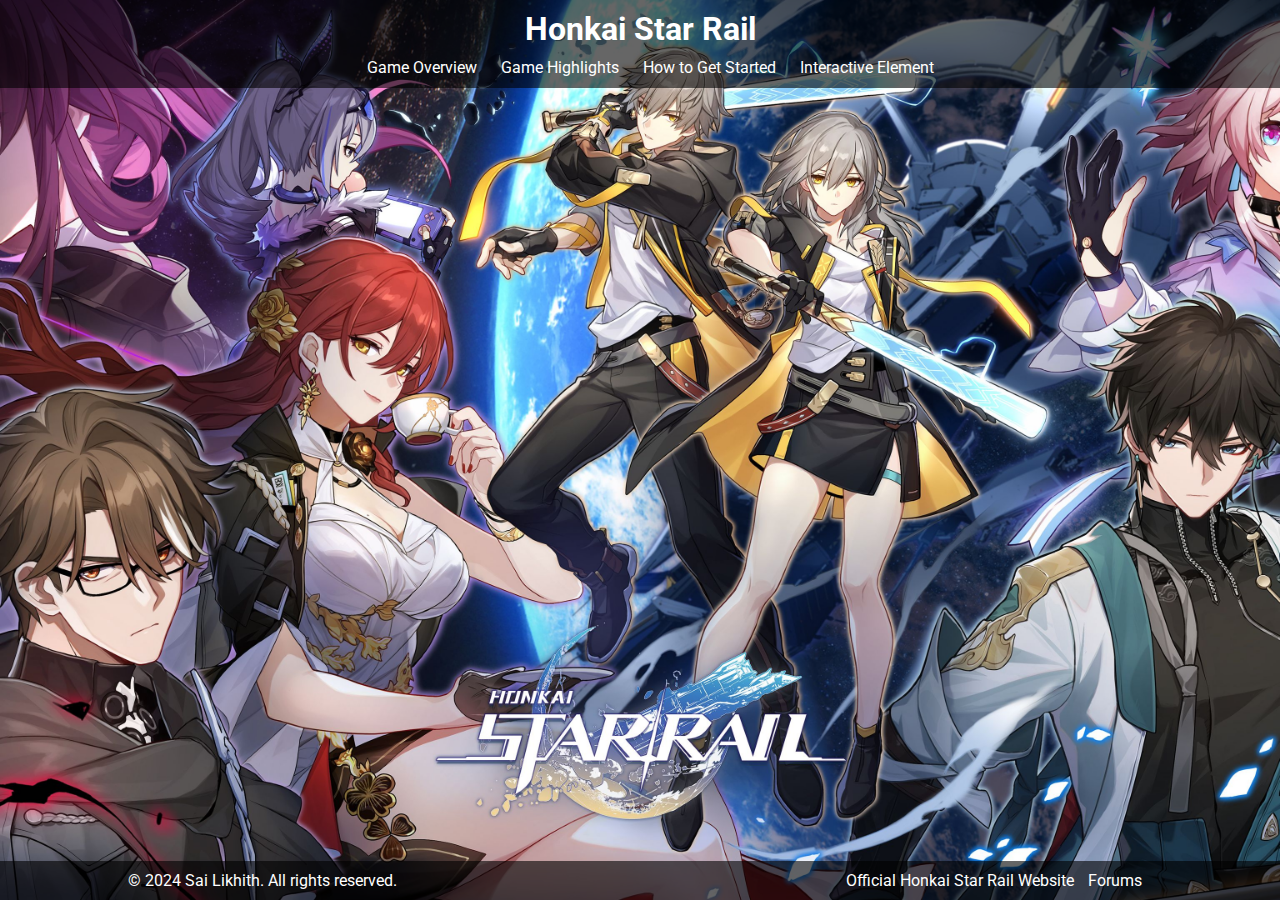
<file: index.html>
<!DOCTYPE html>
<html lang="en">
<head>
    <meta charset="UTF-8">
    <meta name="viewport" content="width=device-width, initial-scale=1.0">
    <title>Honkai Star Rail Overview</title>
    <link rel="stylesheet" href="style.css">
    <link rel="icon" href="images/favicon.ico" type="image/x-icon">
    <link rel="shortcut icon" href="images/favicon.ico" type="image/x-icon">
    <link rel="icon" type="image/png" sizes="16x16" href="images/favicon-16x16.png">
    <link rel="icon" type="image/png" sizes="32x32" href="images/favicon-32x32.png">
    <link rel="icon" type="image/png" sizes="192x192" href="images/android-chrome-192x192.png">
    <link rel="apple-touch-icon" sizes="180x180" href="images/apple-touch-icon.png">
    <link href="https://fonts.googleapis.com/css2?family=Roboto:wght@400;700&display=swap" rel="stylesheet">
</head>
<body>
    <header>
        <div class="container">
            <h1>Honkai Star Rail</h1>
            <nav>
                <ul>
                    <li><a href="game-overview.html">Game Overview</a></li>
                    <li><a href="game-highlights.html">Game Highlights</a></li>
                    <li><a href="get-started.html">How to Get Started</a></li>
                    <li><a href="interactive-element.html">Interactive Element</a></li>
                </ul>
            </nav>
        </div>
    </header>

    <!-- Content of game-overview.html will be dynamically loaded here -->
    <main id="main-content"></main>

    <footer>
        <div class="container">
            <p>&copy; 2024 Sai Likhith. All rights reserved.</p>
            <ul>
                <li><a href="https://hsr.hoyoverse.com/en-us/">Official Honkai Star Rail Website</a></li>
                <li><a href="https://www.hoyolab.com/home">Forums</a></li>
            </ul>
        </div>
    </footer>
</body>
</html>
</file>
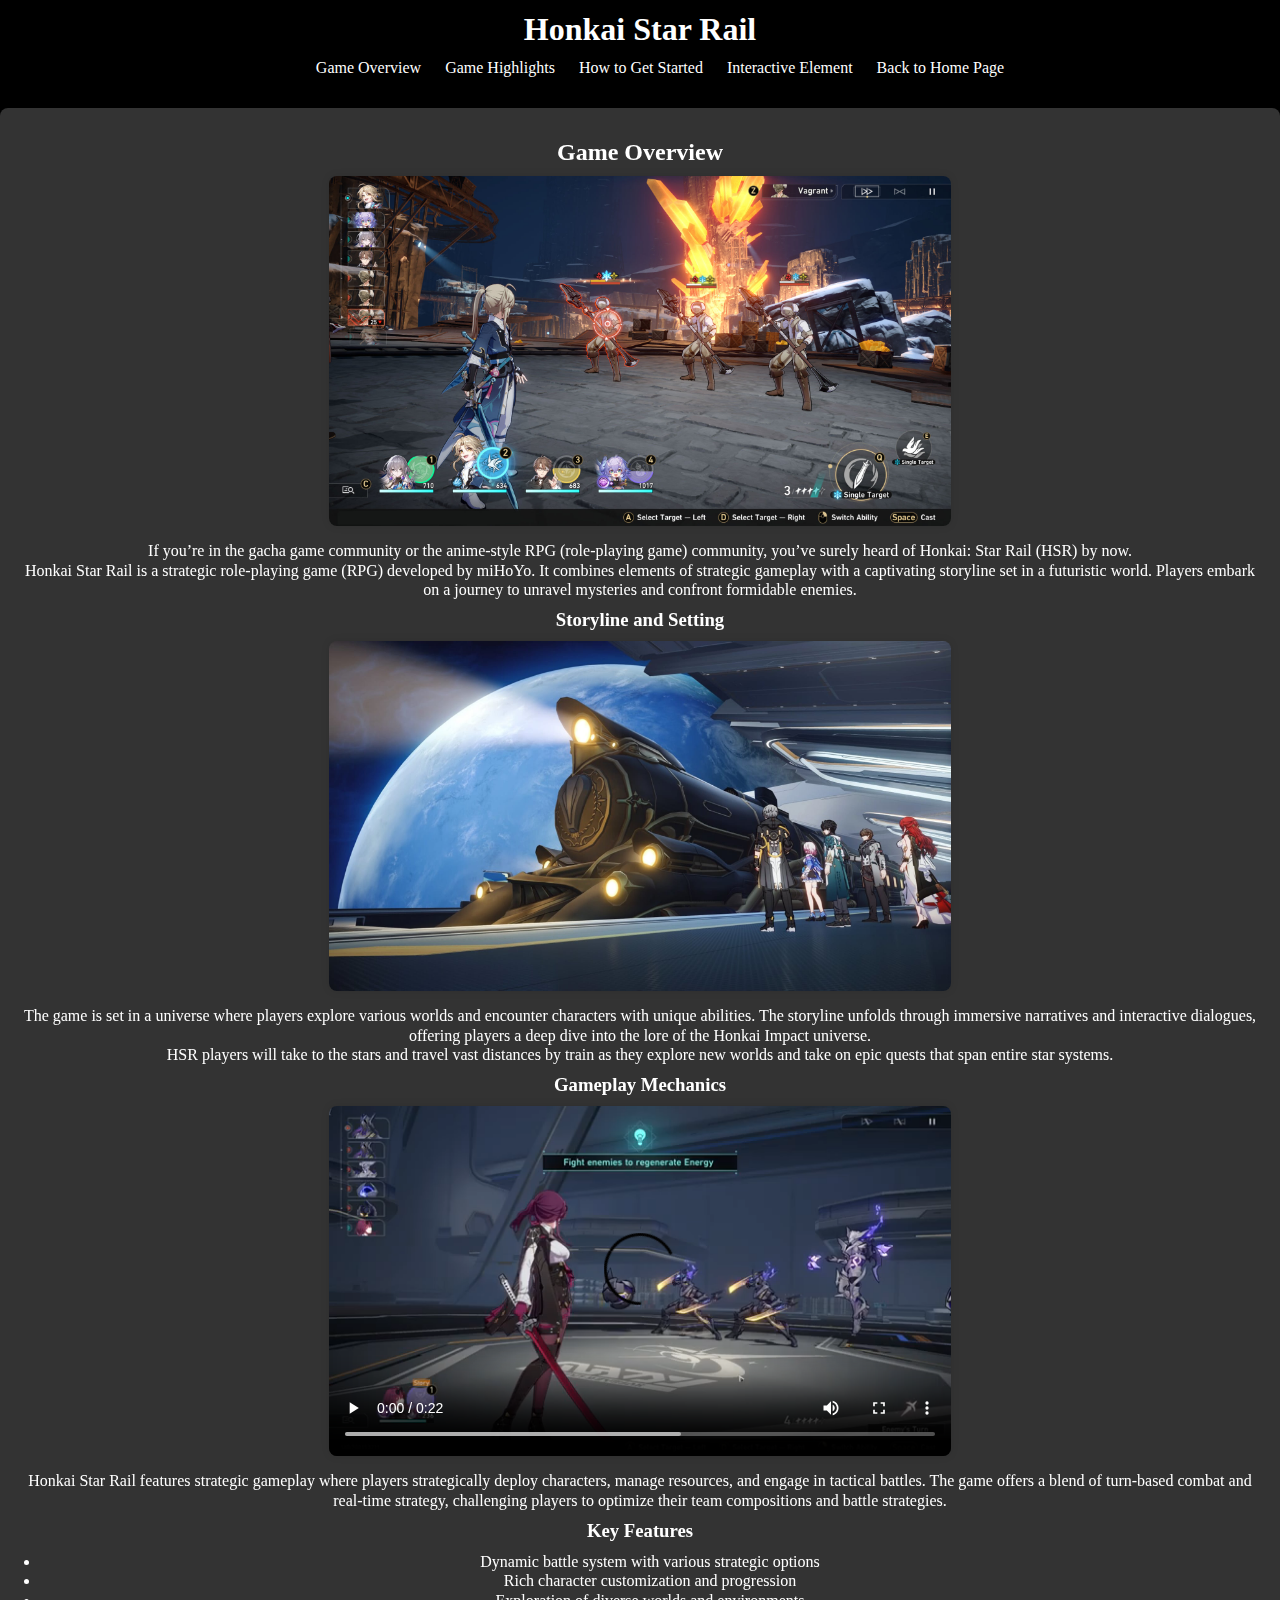
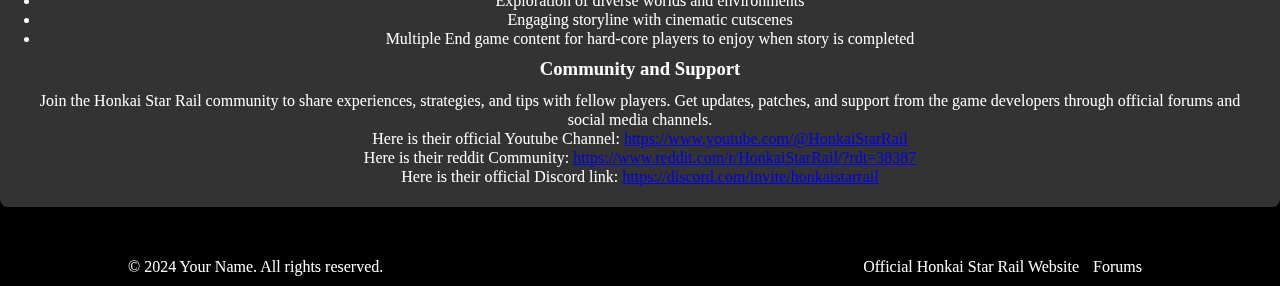
<file: game-overview.html>
<!-- game-overview.html -->
<!DOCTYPE html>
<html lang="en">
<head>
    <meta charset="UTF-8">
    <meta name="viewport" content="width=device-width, initial-scale=1.0">
    <title>Game Overview - Honkai Star Rail</title>
    <link rel="stylesheet" href="styles.css">
    <link rel="icon" href="images/favicon.ico" type="image/x-icon">
    <link rel="shortcut icon" href="images/favicon.ico" type="image/x-icon">
    <link rel="icon" type="image/png" sizes="16x16" href="images/favicon-16x16.png">
    <link rel="icon" type="image/png" sizes="32x32" href="images/favicon-32x32.png">
    <link rel="icon" type="image/png" sizes="192x192" href="images/android-chrome-192x192.png">
    <link rel="apple-touch-icon" sizes="180x180" href="images/apple-touch-icon.png">
</head>
<body>
    <header>
        <div class="container">
            <h1>Honkai Star Rail</h1>
            <nav>
                <ul>
                    <li><a href="game-overview.html">Game Overview</a></li>
                    <li><a href="game-highlights.html">Game Highlights</a></li>
                    <li><a href="get-started.html">How to Get Started</a></li>
                    <li><a href="interactive-element.html">Interactive Element</a></li>
                    <li><a href="index.html">Back to Home Page </a></li>
                </ul>
            </nav>
        </div>
    </header>

    <main id="main-content">
        <section>
            <h2>Game Overview</h2>
            <img src="HSR gameplay1.jpg" alt="Game Overview Image 1">
            <p>If you’re in the gacha game community or the anime-style RPG (role-playing game) community, you’ve surely heard of Honkai: Star Rail (HSR) by now. 

            </p>
            <p>     </p>
            <p>
                Honkai Star Rail is a strategic role-playing game (RPG) developed by miHoYo. It combines elements of
                strategic gameplay with a captivating storyline set in a futuristic world. Players embark on a journey to
                unravel mysteries and confront formidable enemies.
            </p>

            <h3>Storyline and Setting</h3>
            <img src="HSR gameplay2.jpg" alt="Game Overview Image 1">
            <p>
                The game is set in a universe where players explore various worlds and encounter characters with unique
                abilities. The storyline unfolds through immersive narratives and interactive dialogues, offering players a
                deep dive into the lore of the Honkai Impact universe.
            </p>
            <p> HSR players will take to the stars and travel vast distances by train as they explore new worlds and take on epic quests that span entire star systems.

            </p>

            <h3>Gameplay Mechanics</h3>
            <video controls>
                <source src="HSR video1.mp4" type="video/mp4">
                Your browser does not support the video tag.
            </video>
            <p>
                Honkai Star Rail features strategic gameplay where players strategically deploy characters, manage resources,
                and engage in tactical battles. The game offers a blend of turn-based combat and real-time strategy,
                challenging players to optimize their team compositions and battle strategies.
            </p>

            <h3>Key Features</h3>
            <ul>
                <li>Dynamic battle system with various strategic options</li>
                <li>Rich character customization and progression</li>
                <li>Exploration of diverse worlds and environments</li>
                <li>Engaging storyline with cinematic cutscenes</li>
                <li>Multiple End game content for hard-core players to enjoy when story is completed</li>
            </ul>

    
            <h3>Community and Support</h3>
            <p>
                Join the Honkai Star Rail community to share experiences, strategies, and tips with fellow players. Get
                updates, patches, and support from the game developers through official forums and social media channels.
            </p>
            <p> Here is their official Youtube Channel: <a href="https://www.youtube.com/@HonkaiStarRail"> https://www.youtube.com/@HonkaiStarRail </a></p>
            <p>Here is their reddit Community: <a href="https://www.reddit.com/r/HonkaiStarRail/?rdt=38387">https://www.reddit.com/r/HonkaiStarRail/?rdt=38387</a></p>
            <p>Here is their official Discord link: <a href="https://discord.com/invite/honkaistarrail">https://discord.com/invite/honkaistarrail</a></p>
        </section>
    </main>

    <footer>
        <div class="container">
            <p>&copy; 2024 Your Name. All rights reserved.</p>
            <ul>
                <li><a href="https://hsr.hoyoverse.com/en-us/">Official Honkai Star Rail Website</a></li>
                <li><a href="https://www.hoyolab.com/home">Forums</a></li>
            </ul>
        </div>
    </footer>
</body>
</html>
</file>
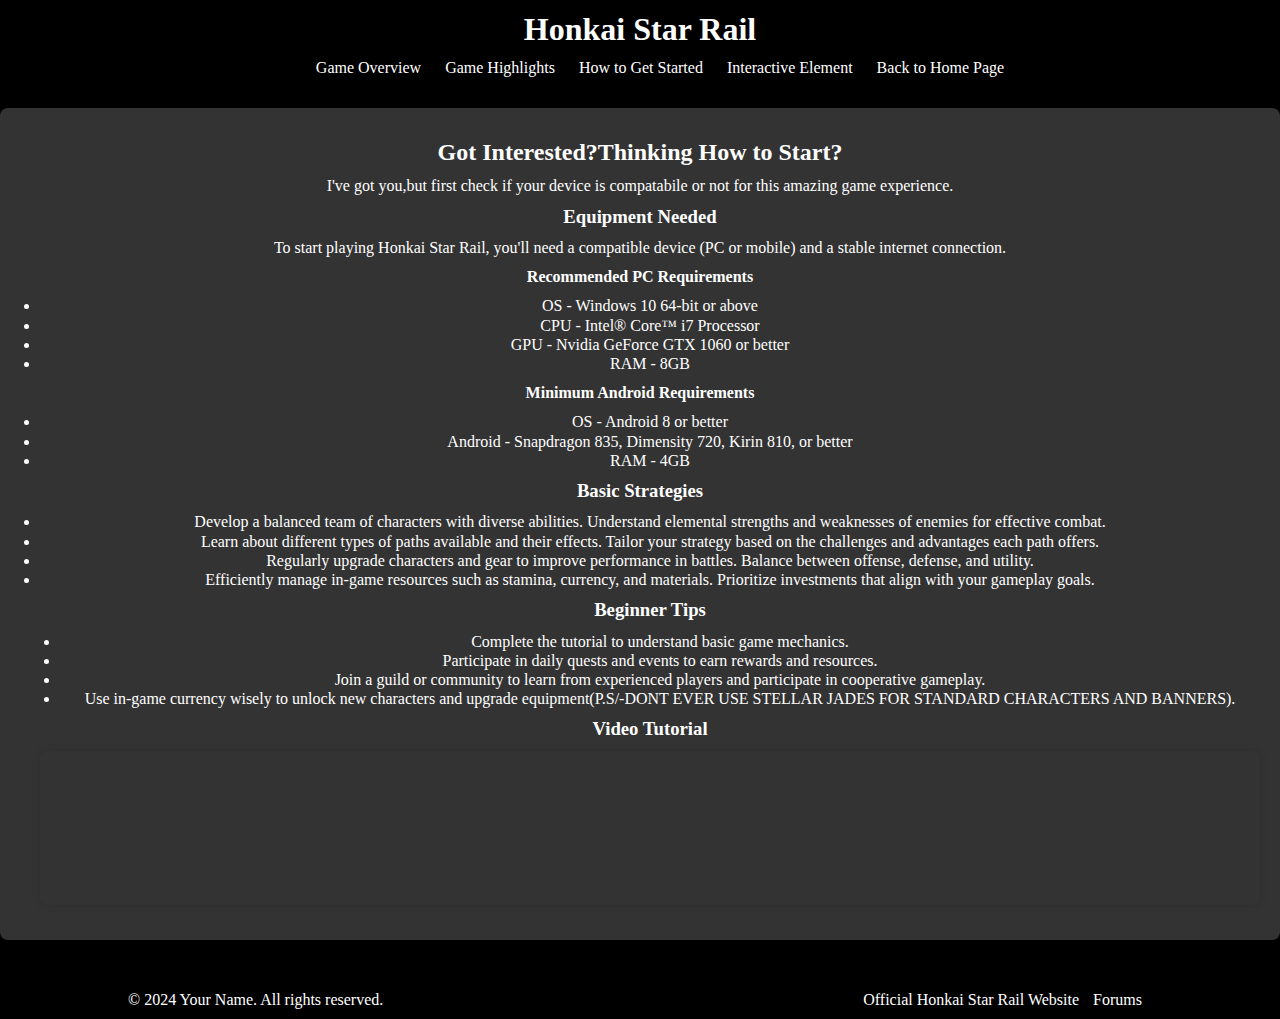
<file: get-started.html>
<!DOCTYPE html>
<html lang="en">
<head>
    <meta charset="UTF-8">
    <meta name="viewport" content="width=device-width, initial-scale=1.0">
    <title>Get Started - Honkai Star Rail</title>
    <link rel="stylesheet" href="styles.css">
    <link rel="icon" href="images/favicon.ico" type="image/x-icon">
    <link rel="shortcut icon" href="images/favicon.ico" type="image/x-icon">
    <link rel="icon" type="image/png" sizes="16x16" href="images/favicon-16x16.png">
    <link rel="icon" type="image/png" sizes="32x32" href="images/favicon-32x32.png">
    <link rel="icon" type="image/png" sizes="192x192" href="images/android-chrome-192x192.png">
    <link rel="apple-touch-icon" sizes="180x180" href="images/apple-touch-icon.png">
</head>
<body>
    <header>
        <div class="container">
            <h1>Honkai Star Rail</h1>
            <nav>
                <ul>
                    <li><a href="game-overview.html">Game Overview</a></li>
                    <li><a href="game-highlights.html">Game Highlights</a></li>
                    <li><a href="get-started.html">How to Get Started</a></li>
                    <li><a href="interactive-element.html">Interactive Element</a></li>
                    <li><a href="index.html">Back to Home Page </a></li>
                </ul>
            </nav>
        </div>
    </header>

    <main id="main-content">
        <section>
            <h2>Got Interested?Thinking How to Start?</h2>
            <p>I've got you,but first check if your device is compatabile or not for this amazing game experience.</p>
            <h3>Equipment Needed</h3>
            <p>To start playing Honkai Star Rail, you'll need a compatible device (PC or mobile) and a stable internet connection.</p>
            <h4>Recommended PC Requirements</h4>
            <ul>
                <li>OS - Windows 10 64-bit or above</li>
                <li>CPU - Intel® Core™ i7 Processor</li>
                <li>GPU - Nvidia GeForce GTX 1060 or better</li>
                <li>RAM - 8GB</li>
            </ul>
            <h4>Minimum Android Requirements</h4>
            <ul>
                <li>OS - Android 8 or better</li>
                <li>Android - Snapdragon 835, Dimensity 720, Kirin 810, or better</li>
                <li>RAM - 4GB</li>
            </ul>
            <h3>Basic Strategies</h3>
            <ul>
                <li>Develop a balanced team of characters with diverse abilities. Understand elemental strengths and weaknesses of enemies for effective combat.</li>
                <li>Learn about different types of paths available and their effects. Tailor your strategy based on the challenges and advantages each path offers.</li>
                <li>Regularly upgrade characters and gear to improve performance in battles. Balance between offense, defense, and utility.</li>
                <li>Efficiently manage in-game resources such as stamina, currency, and materials. Prioritize investments that align with your gameplay goals.</li>
            <h3>Beginner Tips</h3>
            <ul>
                <li>Complete the tutorial to understand basic game mechanics.</li>
                <li>Participate in daily quests and events to earn rewards and resources.</li>
                <li>Join a guild or community to learn from experienced players and participate in cooperative gameplay.</li>
                <li>Use in-game currency wisely to unlock new characters and upgrade equipment(P.S/-DONT EVER USE STELLAR JADES FOR STANDARD CHARACTERS AND BANNERS).</li>
            </ul>

            <h3>Video Tutorial</h3>
            <div class="video-container">
                <iframe  src="https://www.youtube.com/embed/Bz5fW90Sols" frameborder="0" allowfullscreen></iframe>
            </div>
        </section>
    </main>

    <footer>
        <div class="container">
            <p>&copy; 2024 Your Name. All rights reserved.</p>
            <ul>
                <li><a href="https://hsr.hoyoverse.com/en-us/">Official Honkai Star Rail Website</a></li>
                <li><a href="https://www.hoyolab.com/home">Forums</a></li>
            </ul>
        </div>
    </footer>
</body>
</html>
</file>
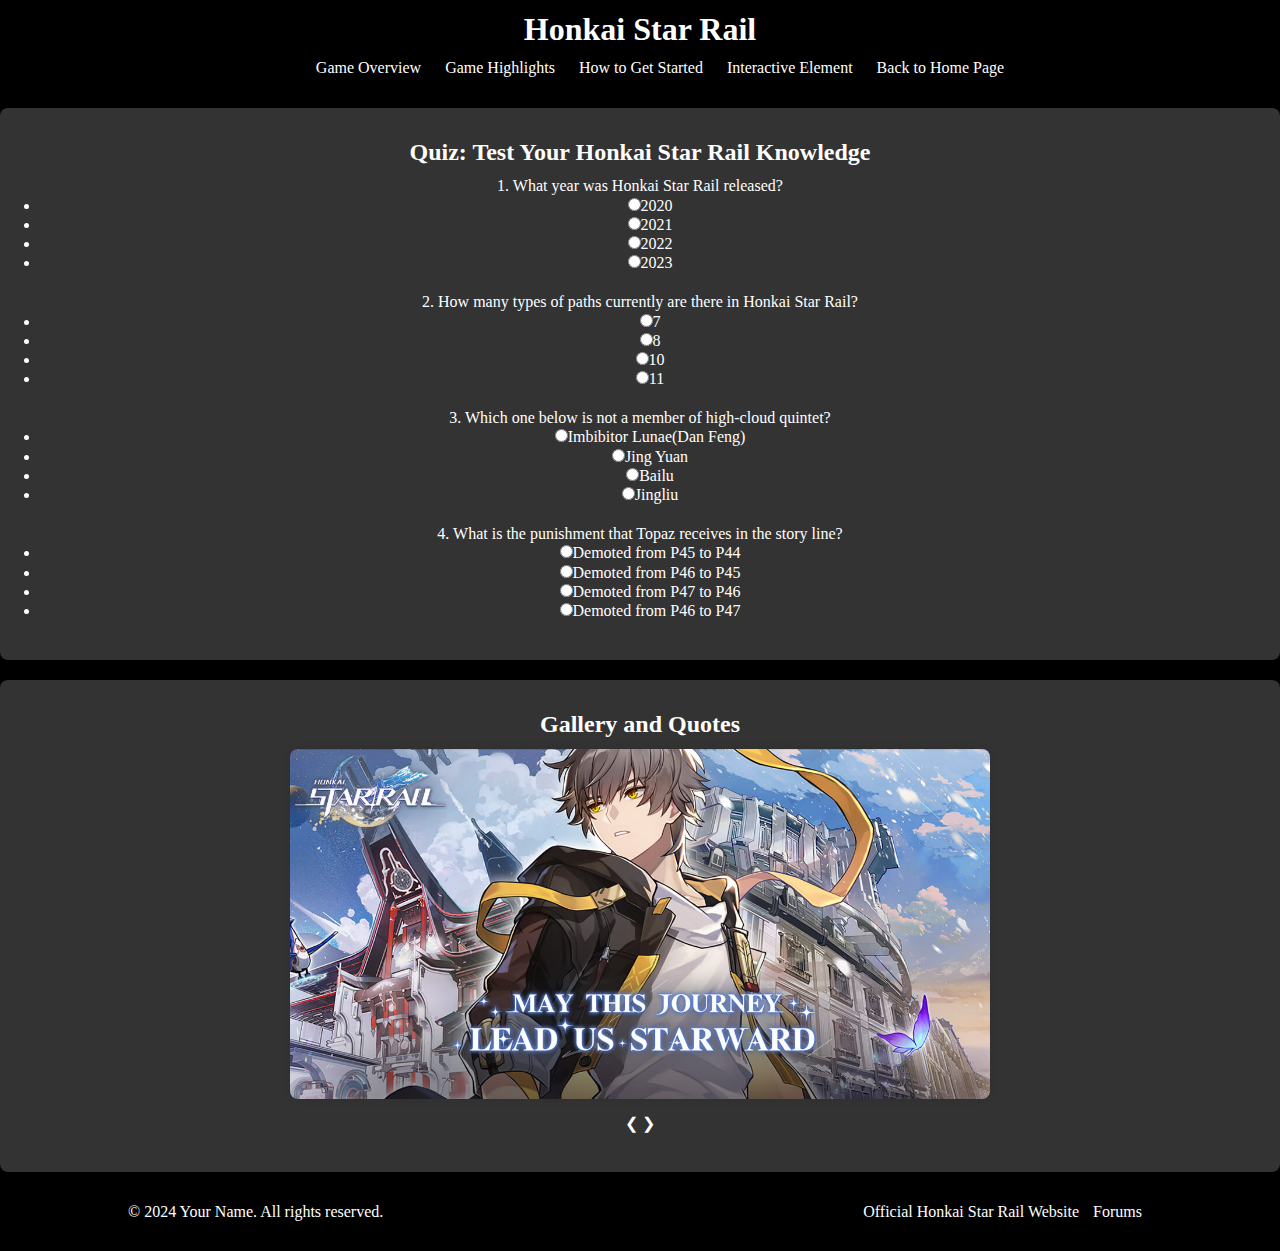
<file: interactive-element.html>
<!DOCTYPE html>
<html lang="en">
<head>
    <meta charset="UTF-8">
    <meta name="viewport" content="width=device-width, initial-scale=1.0">
    <title>Game Highlights - Honkai Star Rail</title>
    <link rel="stylesheet" href="styles.css">
</head>
<body>
    <header>
        <div class="container">
            <h1>Honkai Star Rail</h1>
            <nav>
                <ul>
                    <li><a href="game-overview.html">Game Overview</a></li>
                    <li><a href="game-highlights.html">Game Highlights</a></li>
                    <li><a href="get-started.html">How to Get Started</a></li>
                    <li><a href="interactive-element.html">Interactive Element</a></li>
                    <li><a href="index.html">Back to Home Page </a></li>
                </ul>
            </nav>
        </div>
    </header>

    <main id="main-content">
        <section id="quiz">
            <div id="interactive-element"></div>
        </section>

        <!-- Slideshow Section -->
        <section id="slideshow">
            <h2>Gallery and Quotes</h2>
            <div class="slideshow-container">
                <div class="mySlides fade">
                    <img src="HSR quote1.jpg" >
                </div>

                <div class="mySlides fade">
                    <img src="HSR quote2.jpg" >
                </div>

                <div class="mySlides fade">
                    <img src="HSR quote3.png" >
                </div>
                <div class="mySlides fade">
                    <img src="HSR quote4.jpg" >
                </div>

                <!-- Navigation arrows -->
                <a class="prev" onclick="changeSlide(-1)">&#10094;</a>
                <a class="next" onclick="changeSlide(1)">&#10095;</a>
            </div>
            <br>

            <!-- Dot indicators -->
            <div style="text-align:center">
                <span class="dot" onclick="currentSlide(1)"></span>
                <span class="dot" onclick="currentSlide(2)"></span>
                <span class="dot" onclick="currentSlide(3)"></span>
                <span class="dot" onclick="currentSlide(4)"></span>
            </div>
        </section>
        <footer>
            <div class="container">
                <p>&copy; 2024 Your Name. All rights reserved.</p>
                <ul>
                    <li><a href="https://hsr.hoyoverse.com/en-us/">Official Honkai Star Rail Website</a></li>
                    <li><a href="https://www.hoyolab.com/home">Forums</a></li>
                </ul>
            </div>
        </footer>
        <script src="script.js"></script>
    </main>
</file>
<file: style.css>
/* style.css */

/* Reset and general styling */
* {
    box-sizing: border-box;
    margin: 0;
    padding: 0;
}

html, body {
    font-family: 'Roboto', 'Lucida Sans Regular', 'Lucida Grande', 'Lucida Sans Unicode', 'Geneva', 'Verdana', 'Arial',sans-serif;
    line-height: 1.2;
    height: 100%; /* Ensure full height of viewport */
    background-image: url("HSR image1.jpg");
    background-size: cover; /* Cover the entire background */
    background-position: center;
    background-repeat: no-repeat;
    overflow-x: hidden; /* Prevent horizontal scroll on smaller screens */
}

body {
    display: flex;
    flex-direction: column;
}

.container {
    width: 80%;
    margin: auto;
    overflow: hidden;
}

header {
    background: rgba(0, 0, 0, 0.6);
    color: #fff;
    padding: 10px 0;
    text-align: center;
    width: 100%;
    z-index: 1000;
}

header h1 {
    margin: 0;
    padding: 0;
}

nav {
    margin-top: 10px;
}

nav ul {
    list-style: none;
    padding: 0;
}

nav ul li {
    display: inline-block;
    margin-left: 20px;
}

nav ul li a {
    color: #fff;
    text-decoration: none;
}

nav ul li a:hover {
    text-decoration: underline;
}

main {
    flex: 1; /* Take remaining vertical space */
    padding-top: 80px; /* Adjusted to accommodate header */
    padding-bottom: 60px; /* Adjusted to accommodate footer */
}

footer {
    background: rgba(0, 0, 0, 0.6);
    color: #fff;
    text-align: center;
    padding: 10px 0;
    width: 100%;
}

footer .container {
    display: flex;
    justify-content: space-between;
    align-items: center;
}

footer ul {
    list-style: none;
    padding: 0;
}

footer ul li {
    display: inline-block;
    margin-right: 10px;
}

footer ul li a {
    color: #fff;
    text-decoration: none;
}

footer ul li a:hover {
    text-decoration: underline;
}
</file>
<file: styles.css>
/* Reset and general styling */
* {
    box-sizing: border-box;
    margin: 0;
    padding: 0;
}

html, body {
    font-family: 'Times New Roman', 'Lucida Sans Regular', 'Lucida Grande', 'Lucida Sans Unicode', 'Geneva', 'Verdana', 'Arial', sans-serif;
    line-height: 1.2;
    margin: 0;
    padding: 0;
    background-color: #000; /* Updated to black background */
    color: #fff; /* Updated to white text color */
}

.container {
    width: 80%;
    margin: auto;
    overflow: hidden;
}

header {
    background: rgba(0, 0, 0, 0.6);
    color: #fff;
    padding: 10px 0;
    text-align: center;
    width: 100%;
    position: relative;
}

header h1 {
    margin: 0;
    padding: 0;
}

nav {
    margin-top: 10px;
}

nav ul {
    list-style: none;
    padding: 0;
}

nav ul li {
    display: inline-block;
    margin-left: 20px;
}

nav ul li a {
    color: #fff;
    text-decoration: none;
}

nav ul li a:hover {
    text-decoration: underline;
}

main {
    padding-top: 20px; /* Adjusted to accommodate header */
    padding-bottom: 20px; /* Adjusted to accommodate footer */
}

section {
    background-color: #333; /* Darker gray background */
    padding: 20px;
    margin-bottom: 20px;
    border-radius: 8px;
    box-shadow: 0 0 10px rgba(0, 0, 0, 0.1); /* Soft shadow for section */
    text-align: center; /* Center align content in section */
}

h2, h3, h4 {
    color: #fff; /* White text color */
    margin-bottom: 10px;
    margin-top: 10px;
}

img {
    max-width: 100%;
    height: auto;
    display: block;
    margin: 0 auto; /* Center align image */
    max-height: 350px;
    border-radius: 8px; /* Rounded corners for image */
    box-shadow: 0 0 8px rgba(0, 0, 0, 0.1); /* Soft shadow for image */
    margin-bottom: 15px;
    margin-top: 10px;
}
video {
        max-width: 100%;
        height: auto;
        display: block;
        margin: 0 auto; /* Center align image */
        max-height: 350px;
        border-radius: 8px; /* Rounded corners for image */
        box-shadow: 0 0 8px rgba(0, 0, 0, 0.1); /* Soft shadow for image */
        margin-bottom: 15px;
        margin-top: 10px;
    
}
.video-container {
    max-width: 100%;
    height: auto;
    display: block;
    margin: 0 auto; /* Center align image */
    max-height: 350px;
    border-radius: 8px; /* Rounded corners for image */
    box-shadow: 0 0 8px rgba(0, 0, 0, 0.1); /* Soft shadow for image */
    margin-bottom: 15px;
    margin-top: 10px;
}
ul {
    margin-left: 20px;
    list-style-type: disc;
}

footer {
    background: rgba(0, 0, 0, 0.6);
    color: #fff;
    text-align: center;
    padding: 10px 0;
    width: 100%;
    clear: both;
}

footer .container {
    display: flex;
    justify-content: space-between;
    align-items: center;
}

footer ul {
    list-style: none;
    padding: 0;
}

footer ul li {
    display: inline-block;
    margin-right: 10px;
}

footer ul li a {
    color: #fff;
    text-decoration: none;
}

footer ul li a:hover {
    text-decoration: underline;
}

.question {
    margin-bottom: 20px;
}

.feedback {
    margin-top: 10px;
    font-weight: bold;
}

.correct {
    color: green; /* Color for correct feedback */
}

.incorrect {
    color: red; /* Color for incorrect feedback */
}
</file>
